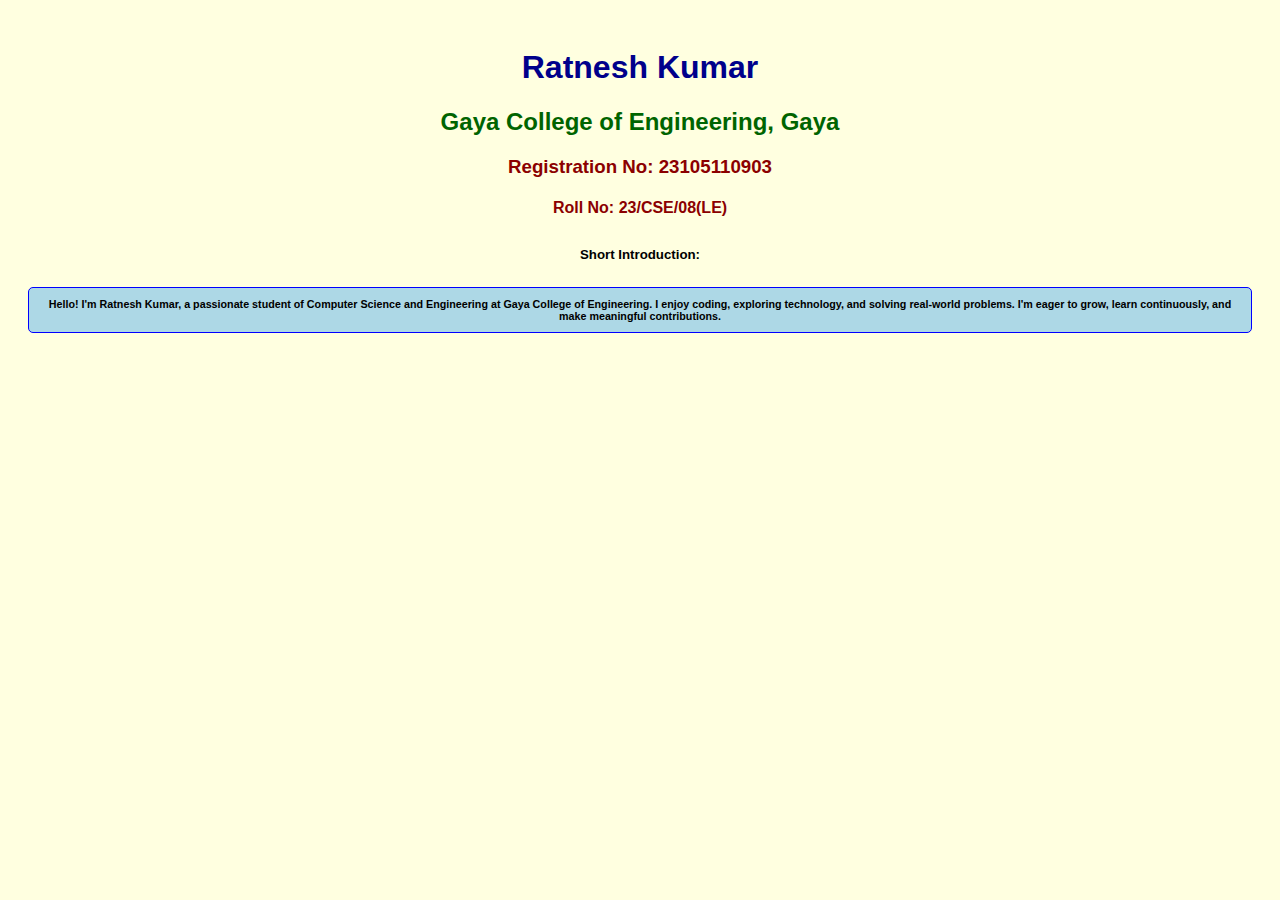
<file: index.html>
<!DOCTYPE html>
<html lang="en">
<head>
  <title>Ratnesh Kumar - Profile</title>
  <link rel="stylesheet" href="style.css" />
</head>
<body>
  <h1>Ratnesh Kumar</h1>
  <h2>Gaya College of Engineering, Gaya</h2>
  <h3>Registration No: 23105110903</h3>
  <h4>Roll No: 23/CSE/08(LE)</h4>

  
    <h5>Short Introduction:</h5>
    <h6>
      Hello! I'm Ratnesh Kumar, a passionate student of Computer Science and Engineering at Gaya College of Engineering. I enjoy coding, exploring technology, and solving real-world problems. I'm eager to grow, learn continuously, and make meaningful contributions.
    </h6>
  
</body>
</html>
</file>
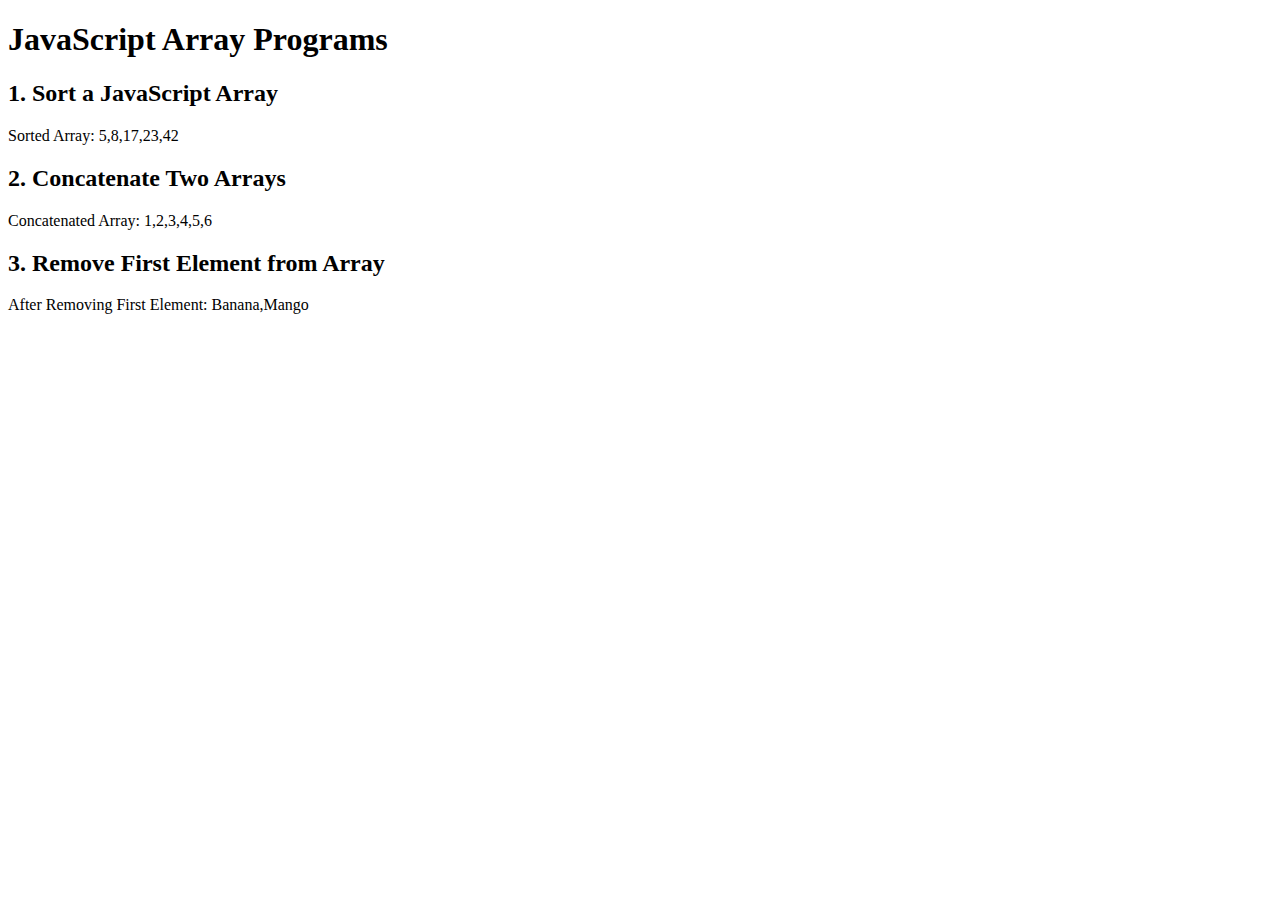
<file: array-programs.html>
<!DOCTYPE html>
<html>
<head>
  <title>JavaScript Array Operations</title>
</head>
<body>
  <h1>JavaScript Array Programs</h1>

  <h2>1. Sort a JavaScript Array</h2>
  <p id="sortedArray"></p>

  <h2>2. Concatenate Two Arrays</h2>
  <p id="concatenatedArray"></p>

  <h2>3. Remove First Element from Array</h2>
  <p id="removedFirstElementArray"></p>

  <script>
    // 1. Sort a JavaScript Array
    let numbers = [42, 5, 17, 23, 8];
    numbers.sort((a, b) => a - b); // ascending sort
    document.getElementById("sortedArray").innerText = "Sorted Array: " + numbers;

    // 2. Concatenate Two Arrays
    let array1 = [1, 2, 3];
    let array2 = [4, 5, 6];
    let combinedArray = array1.concat(array2);
    document.getElementById("concatenatedArray").innerText = "Concatenated Array: " + combinedArray;

    // 3. Remove First Element from Array
    let fruits = ["Apple", "Banana", "Mango"];
    fruits.shift(); // removes first element
    document.getElementById("removedFirstElementArray").innerText = "After Removing First Element: " + fruits;
  </script>
</body>
</html>
</file>
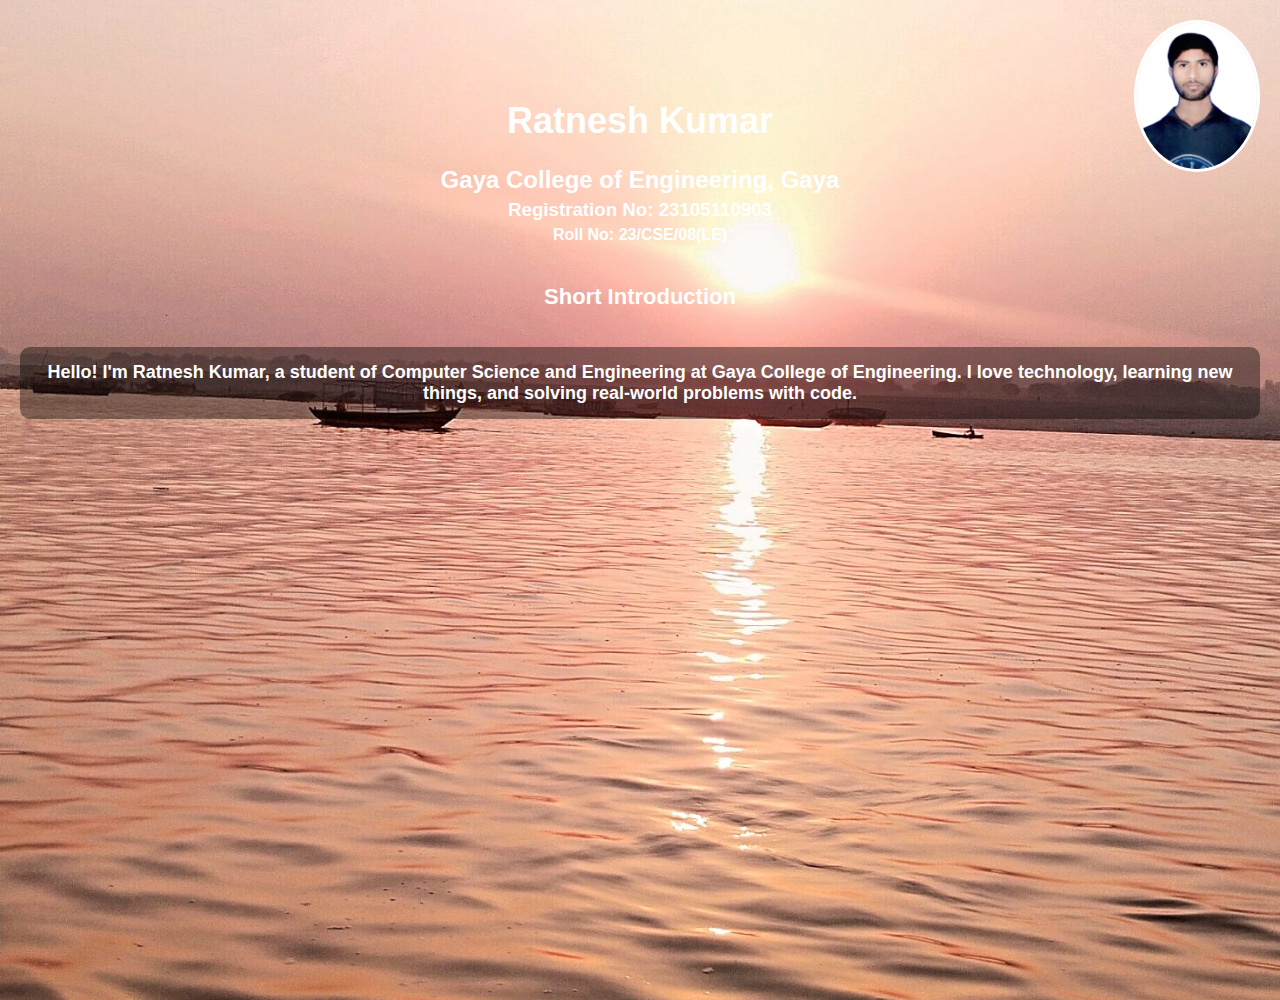
<file: Background.html>
<!DOCTYPE html>
<html>
<head>
  <title>Ratnesh Kumar - Introduction</title>
  <style>
    body {
      background-image: url('sunset.jpg');
      background-size: cover;
      background-repeat: no-repeat;
      background-position: center;
      height: 100vh;
      margin: 0;
      padding: 0;
      font-family: Arial, sans-serif;
      color: white;
    }

    img {
      position: absolute;
      top: 20px;
      right: 20px;
      width: 120px;
      height: auto;
      border-radius: 50%;
      border: 3px solid white;
    }

    h1 {
      text-align: center;
      margin-top: 100px;
      font-size: 36px;
    }

    h2, h3, h4 {
      text-align: center;
      margin: 5px;
    }

    h5 {
      text-align: center;
      margin-top: 40px;
      font-size: 22px;
    }

    h6 {
      text-align: center;
      font-size: 18px;
      margin: 20px;
      background-color: rgba(0, 0, 0, 0.4);
      padding: 15px;
      border-radius: 10px;
    }
  </style>
</head>
<body>

  <!-- Profile Image -->
  <img src="profile.png" alt="Ratnesh Kumar">

  <!-- Basic Info -->
  <h1>Ratnesh Kumar</h1>
  <h2>Gaya College of Engineering, Gaya</h2>
  <h3>Registration No: 23105110903</h3>
  <h4>Roll No: 23/CSE/08(LE)</h4>

  <!-- Introduction -->
  <h5>Short Introduction</h5>
  <h6>
    Hello! I'm Ratnesh Kumar, a student of Computer Science and Engineering at Gaya College of Engineering. I love technology, learning new things, and solving real-world problems with code.
  </h6>

</body>
</html>
</file>
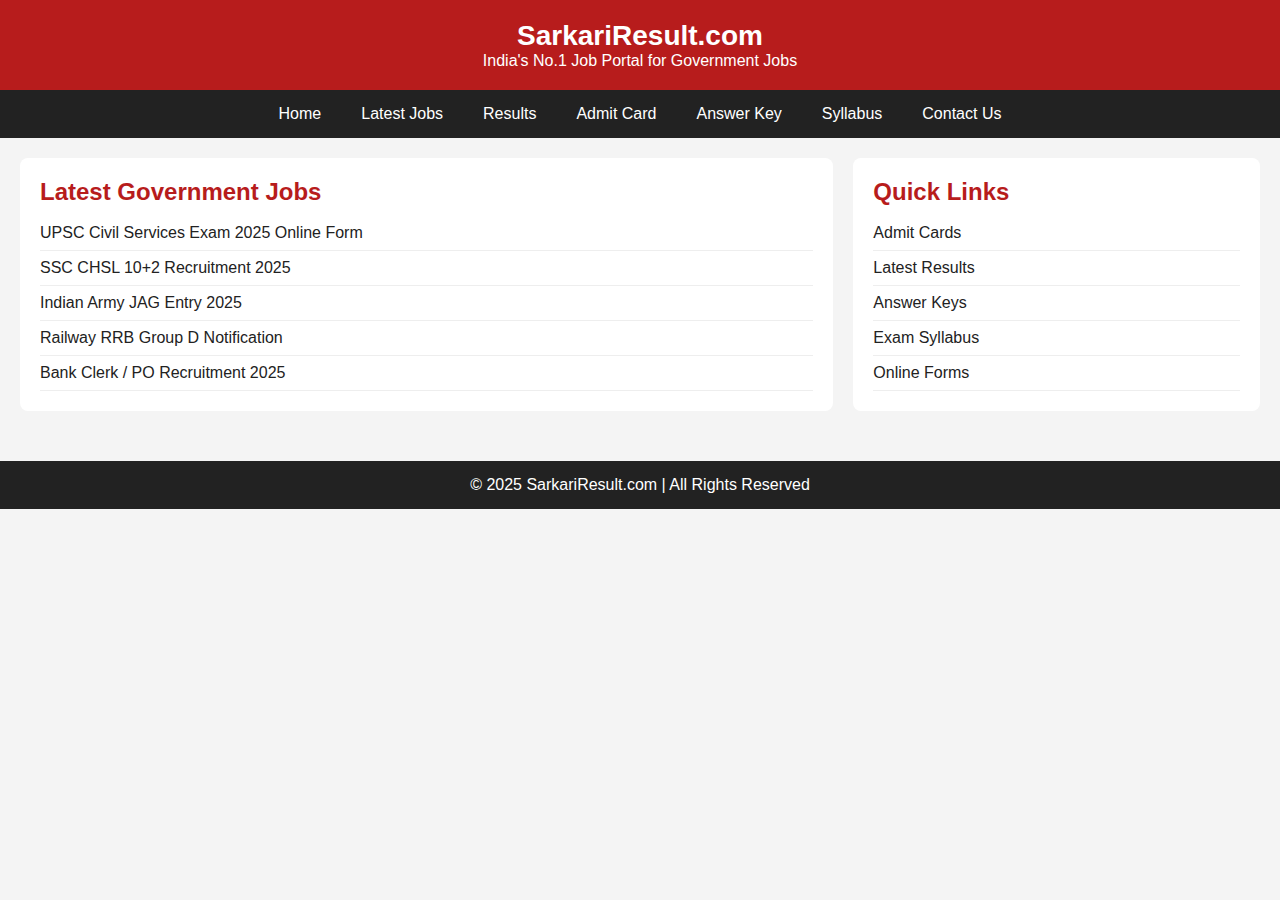
<file: Clone.html>
<!DOCTYPE html>
<html lang="en">
<head>
  <meta charset="UTF-8">
  <meta name="viewport" content="width=device-width, initial-scale=1.0">
  <title>Sarkari Result - Clone</title>
  <link rel="stylesheet" href="styleing.css">
</head>
<body>
  <header>
    <h1>SarkariResult.com</h1>
    <p>India's No.1 Job Portal for Government Jobs</p>
  </header>

  <nav>
    <a href="#">Home</a>
    <a href="#">Latest Jobs</a>
    <a href="#">Results</a>
    <a href="#">Admit Card</a>
    <a href="#">Answer Key</a>
    <a href="#">Syllabus</a>
    <a href="#">Contact Us</a>
  </nav>

  <section class="container">
    <section class="main-content">
      <h2>Latest Government Jobs</h2>
      <ul>
        <li><a href="#">UPSC Civil Services Exam 2025 Online Form</a></li>
        <li><a href="#">SSC CHSL 10+2 Recruitment 2025</a></li>
        <li><a href="#">Indian Army JAG Entry 2025</a></li>
        <li><a href="#">Railway RRB Group D Notification</a></li>
        <li><a href="#">Bank Clerk / PO Recruitment 2025</a></li>
      </ul>
    </section>

    <aside class="sidebar">
      <h2>Quick Links</h2>
      <ul>
        <li><a href="#">Admit Cards</a></li>
        <li><a href="#">Latest Results</a></li>
        <li><a href="#">Answer Keys</a></li>
        <li><a href="#">Exam Syllabus</a></li>
        <li><a href="#">Online Forms</a></li>
      </ul>
    </aside>
  </section>

  <footer>
    &copy; 2025 SarkariResult.com | All Rights Reserved
  </footer>
</body>
</html>
</file>
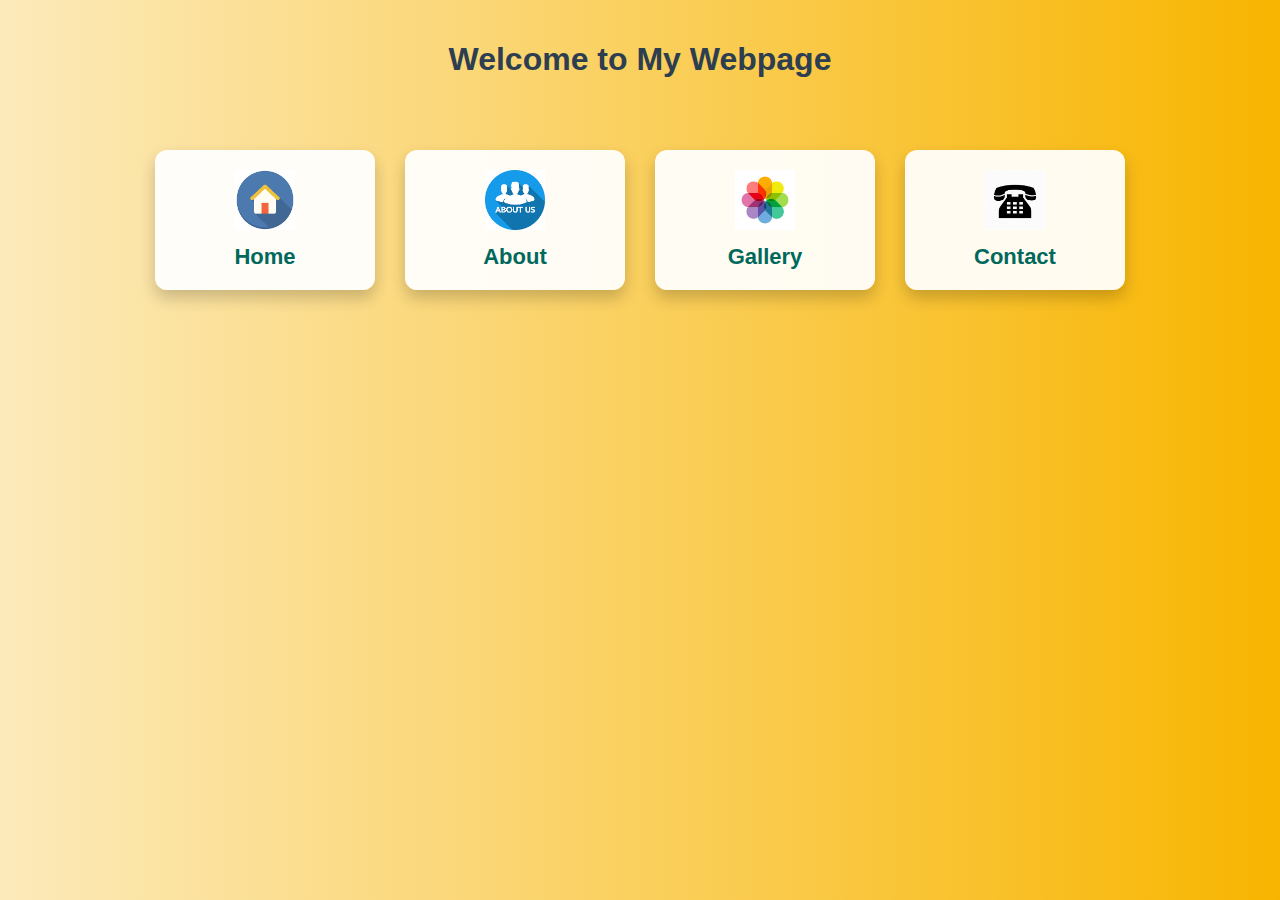
<file: Div.html>
<!DOCTYPE html>
<html lang="en">
<head>
  <meta charset="UTF-8">
  <title>Navigation Page</title>
  <style>
    body {
      margin: 0;
      padding: 0;
      font-family: 'Segoe UI', Tahoma, Geneva, Verdana, sans-serif;
      background: linear-gradient(to right, #fceabb, #f8b500);
      color: #333;
    }

    h1 {
      text-align: center;
      padding: 20px;
      color: #2c3e50;
    }

    .nav-container {
      display: flex;
      justify-content: center;
      align-items: flex-start;
      gap: 30px;
      padding: 30px;
      flex-wrap: wrap;
    }

    .nav-section {
      background: #ffffffee;
      border-radius: 12px;
      width: 180px;
      padding: 20px;
      box-shadow: 0 8px 16px rgba(0,0,0,0.2);
      text-align: center;
      transition: transform 0.3s ease, box-shadow 0.3s ease;
    }

    .nav-section:hover {
      transform: translateY(-5px);
      box-shadow: 0 12px 20px rgba(0,0,0,0.3);
    }

    .nav-section img {
      width: 60px;
      height: 60px;
      margin-bottom: 10px;
    }

    .nav-section h2 {
      margin: 0;
      font-size: 22px;
      color: #00695c;
    }

    @media (max-width: 768px) {
      .nav-container {
        flex-direction: column;
        align-items: center;
      }
    }
  </style>
</head>
<body>

  <h1>Welcome to My Webpage</h1>

  <section class="nav-container">
    <section class="nav-section">
      <img src="home.png" alt="Home Icon">
      <h2>Home</h2>
    </section>
    <section class="nav-section">
      <img src="about.png" alt="About Icon">
      <h2>About</h2>
    </section>
    <section class="nav-section">
      <img src="gallery.jpeg" alt="Gallery Icon">
      <h2>Gallery</h2>
    </section>
    <section class="nav-section">
      <img src="contact.jpeg" alt="Contact Icon">
      <h2>Contact</h2>
    </section>
  </section>

</body>
</html>
</file>
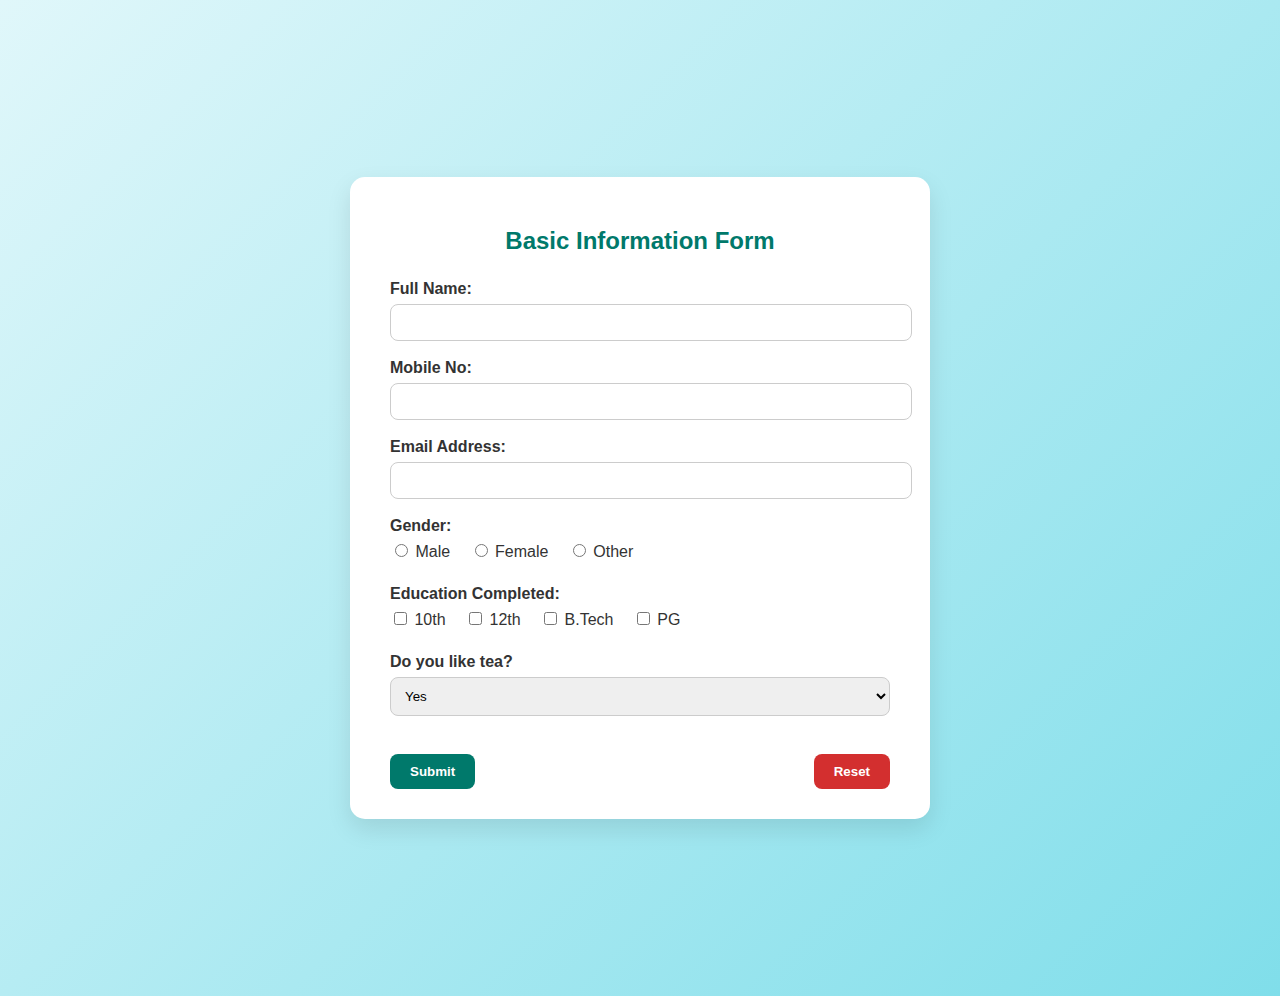
<file: Form.html>
<!DOCTYPE html>
<html lang="en">
<head>
  <meta charset="UTF-8">
  <meta name="viewport" content="width=device-width, initial-scale=1">
  <title>Basic Info Form</title>
  <style>
    body {
      font-family: 'Segoe UI', sans-serif;
      background: linear-gradient(135deg, #e0f7fa, #80deea);
      min-height: 100vh;
      display: flex;
      align-items: center;
      justify-content: center;
      padding: 40px;
    }

    .form-container {
      background: #ffffff;
      padding: 30px 40px;
      border-radius: 15px;
      box-shadow: 0 10px 25px rgba(0, 0, 0, 0.1);
      width: 100%;
      max-width: 500px;
    }

    .form-container h2 {
      text-align: center;
      margin-bottom: 25px;
      color: #00796b;
    }

    label {
      font-weight: bold;
      display: block;
      margin-bottom: 6px;
      color: #333;
    }

    input[type="text"],
    input[type="email"],
    input[type="tel"],
    select {
      width: 100%;
      padding: 10px;
      margin-bottom: 18px;
      border: 1px solid #ccc;
      border-radius: 8px;
      transition: all 0.3s ease-in-out;
    }

    input[type="text"]:focus,
    input[type="email"]:focus,
    input[type="tel"]:focus,
    select:focus {
      border-color: #26a69a;
      box-shadow: 0 0 5px rgba(38, 166, 154, 0.3);
      outline: none;
    }

    .radio-group,
    .checkbox-group {
      margin-bottom: 18px;
    }

    .radio-group label,
    .checkbox-group label {
      display: inline-block;
      margin-right: 15px;
      font-weight: normal;
    }

    .buttons {
      display: flex;
      justify-content: space-between;
      margin-top: 20px;
    }

    input[type="submit"],
    input[type="reset"] {
      padding: 10px 20px;
      border: none;
      border-radius: 8px;
      cursor: pointer;
      font-weight: bold;
      color: white;
      background: #00796b;
      transition: background 0.3s ease;
    }

    input[type="reset"] {
      background: #d32f2f;
    }

    input[type="submit"]:hover {
      background: #004d40;
    }

    input[type="reset"]:hover {
      background: #b71c1c;
    }
  </style>
</head>
<body>

  <form class="form-container">
    <h2>Basic Information Form</h2>

    <label for="name">Full Name:</label>
    <input type="text" id="name" name="name" required>

    <label for="mobile">Mobile No:</label>
    <input type="tel" id="mobile" name="mobile" required>

    <label for="email">Email Address:</label>
    <input type="email" id="email" name="email" required>

    <label>Gender:</label>
    <div class="radio-group">
      <label><input type="radio" name="gender" value="male" required> Male</label>
      <label><input type="radio" name="gender" value="female"> Female</label>
      <label><input type="radio" name="gender" value="other"> Other</label>
    </div>

    <label>Education Completed:</label>
    <div class="checkbox-group">
      <label><input type="checkbox" name="education" value="10th"> 10th</label>
      <label><input type="checkbox" name="education" value="12th"> 12th</label>
      <label><input type="checkbox" name="education" value="btech"> B.Tech</label>
      <label><input type="checkbox" name="education" value="pg"> PG</label>
    </div>

    <label for="tea">Do you like tea?</label>
    <select id="tea" name="tea">
      <option value="yes">Yes</option>
      <option value="no">No</option>
      <option value="sometimes">Sometimes</option>
    </select>

    <div class="buttons">
      <input type="submit" value="Submit">
      <input type="reset" value="Reset">
    </div>
  </form>

</body>
</html>
</file>
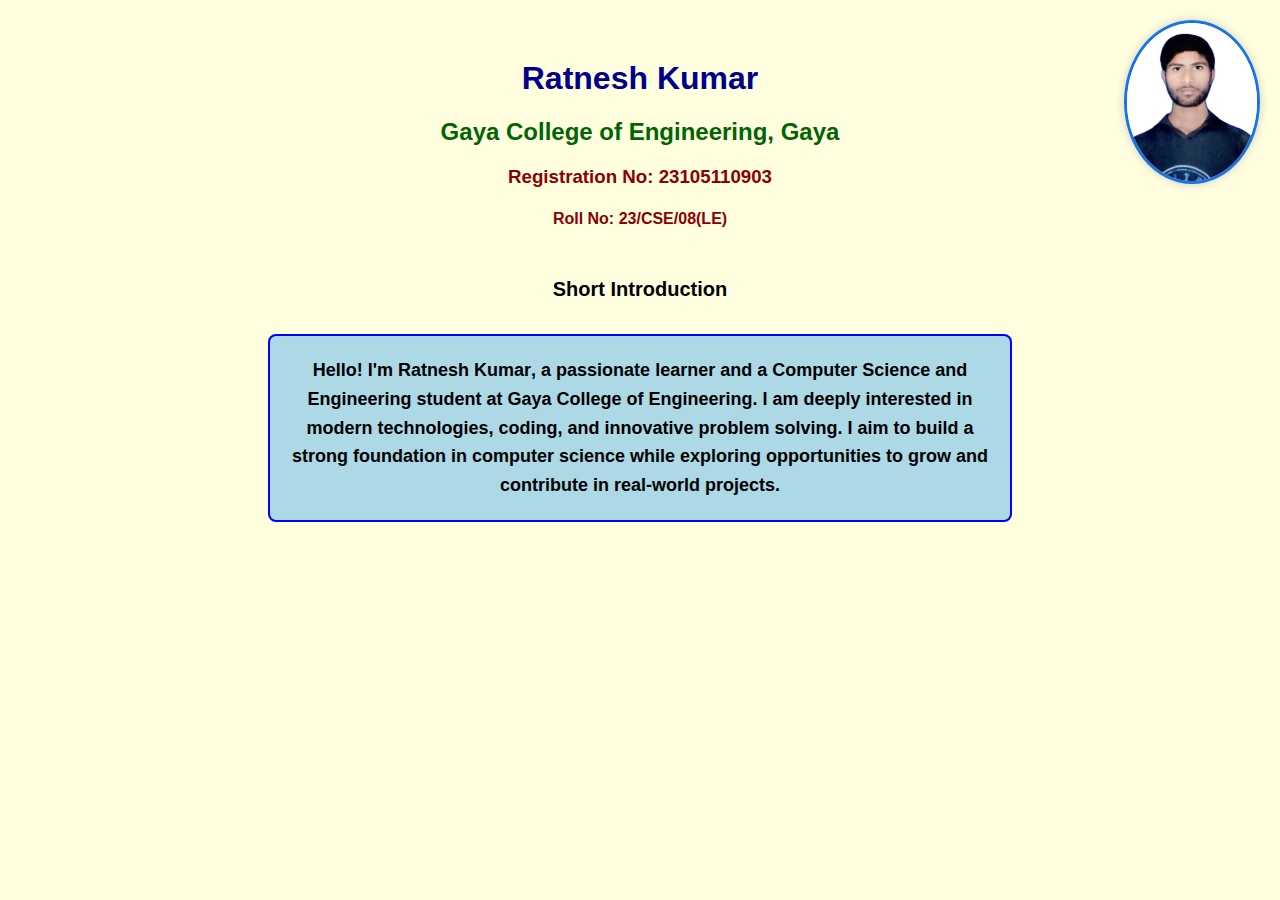
<file: Image.html>
<!DOCTYPE html>
<html lang="en">
<head>

  <title>Ratnesh Kumar - Introduction</title>

  <style>
    body {
      background-color: lightyellow;
      font-family: Arial, sans-serif;
      margin: 0;
      padding: 20px;
      position: relative;
    }

    /* Profile image in top-right corner with proper margin */
    .corner-img {
      position: absolute;
      top: 20px;
      right: 20px;
      width: 130px;
      height: auto;
      border-radius: 50%;
      border: 3px solid #1a73e8;
      box-shadow: 0 0 10px rgba(0, 0, 0, 0.2);
    }

    h1 {
      color: darkblue;
      text-align: center;
      margin-top: 40px;
    }

    h2 {
      color: darkgreen;
      text-align: center;
    }

    h3, h4 {
      color: darkred;
      text-align: center;
    }

    h5 {
      margin-top: 50px;
      color: black;
      text-align: center;
      font-size: 20px;
    }

    h6 {
      background-color: lightblue;
      padding: 20px;
      border: 2px solid blue;
      border-radius: 8px;
      margin: 20px auto;
      text-align: center;
      max-width: 700px;
      font-size: 18px;
      line-height: 1.6;
    }
  </style>
</head>
<body>

  <!-- Profile Image in the Top Right -->
  <img src="profile.png" alt="Profile Picture of Ratnesh Kumar" class="corner-img">

  <h1>Ratnesh Kumar</h1>
  <h2>Gaya College of Engineering, Gaya</h2>
  <h3>Registration No: 23105110903</h3>
  <h4>Roll No: 23/CSE/08(LE)</h4>

  <h5>Short Introduction</h5>
  <h6>
    Hello! I'm <strong>Ratnesh Kumar</strong>, a passionate learner and a Computer Science and Engineering student 
    at <strong>Gaya College of Engineering</strong>. I am deeply interested in modern technologies, coding, and innovative 
    problem solving. I aim to build a strong foundation in computer science while exploring opportunities to grow 
    and contribute in real-world projects.
  </h6>

</body>
</html>
</file>
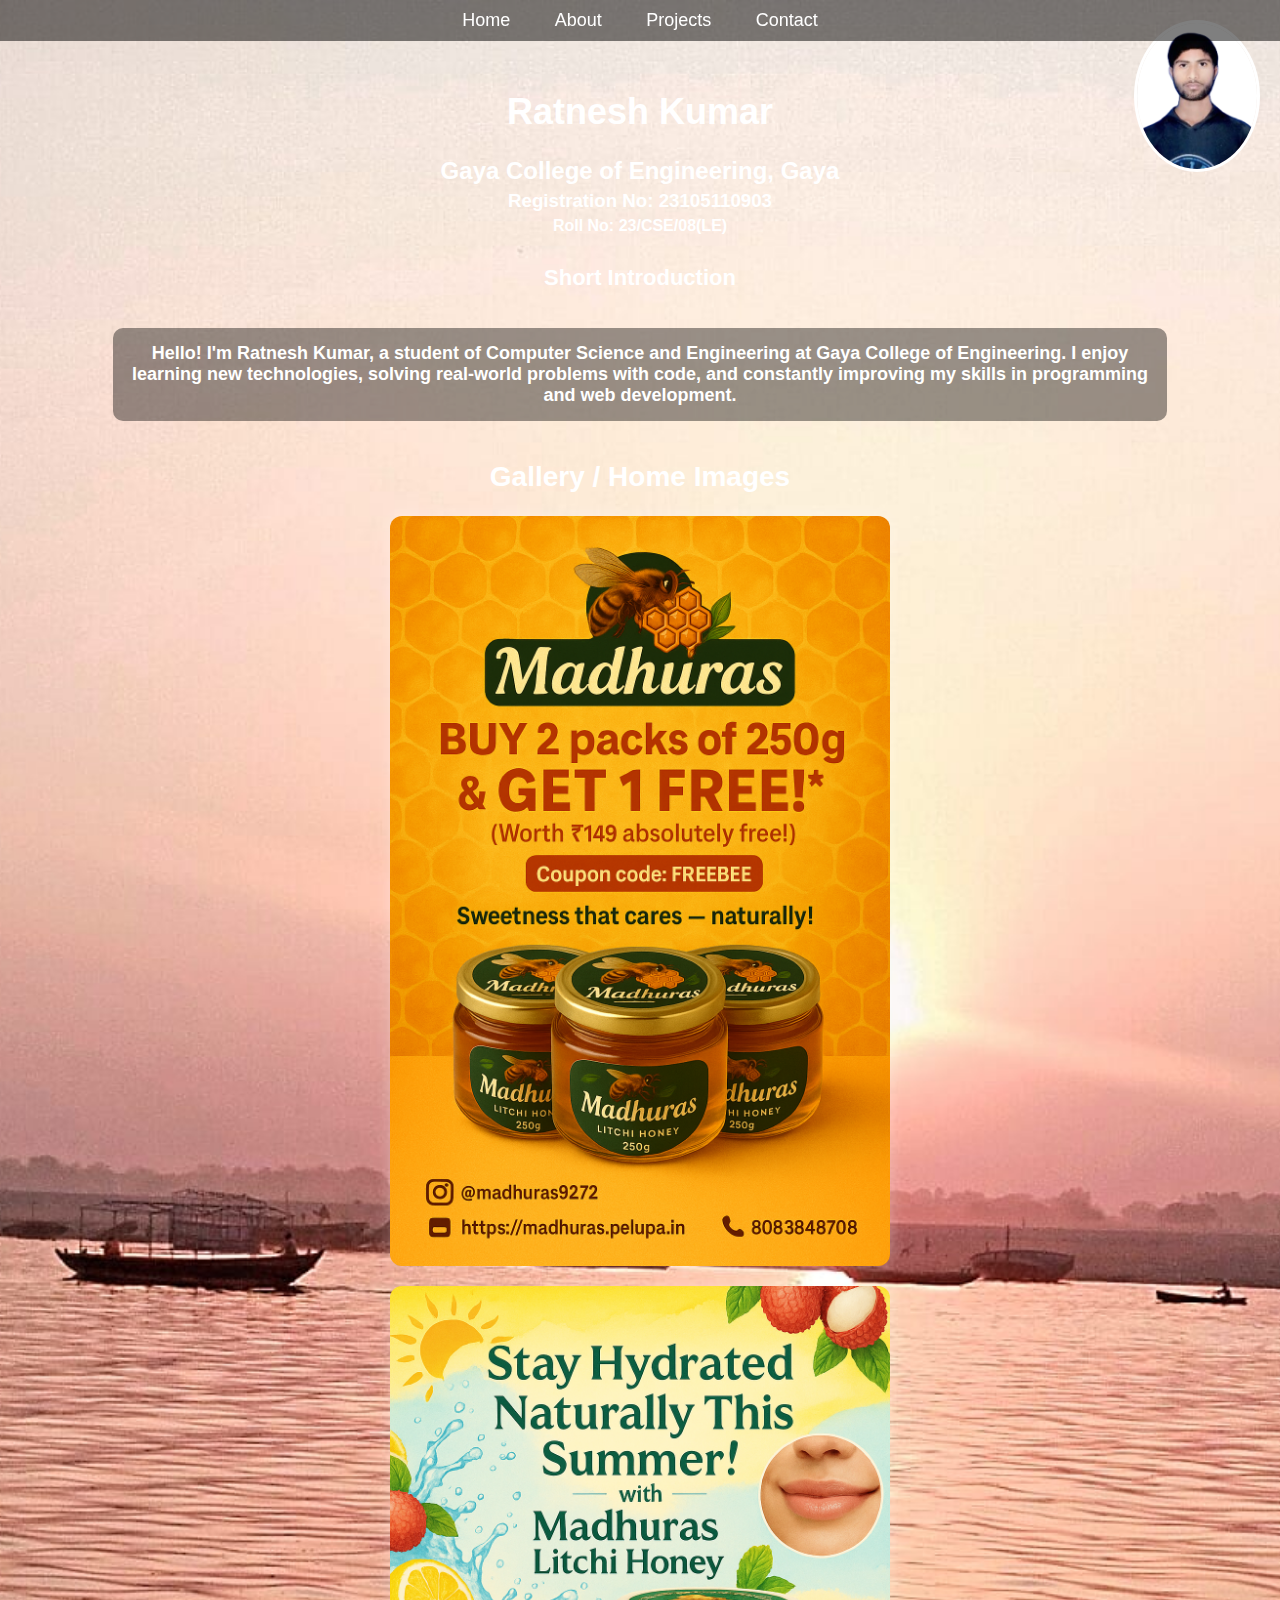
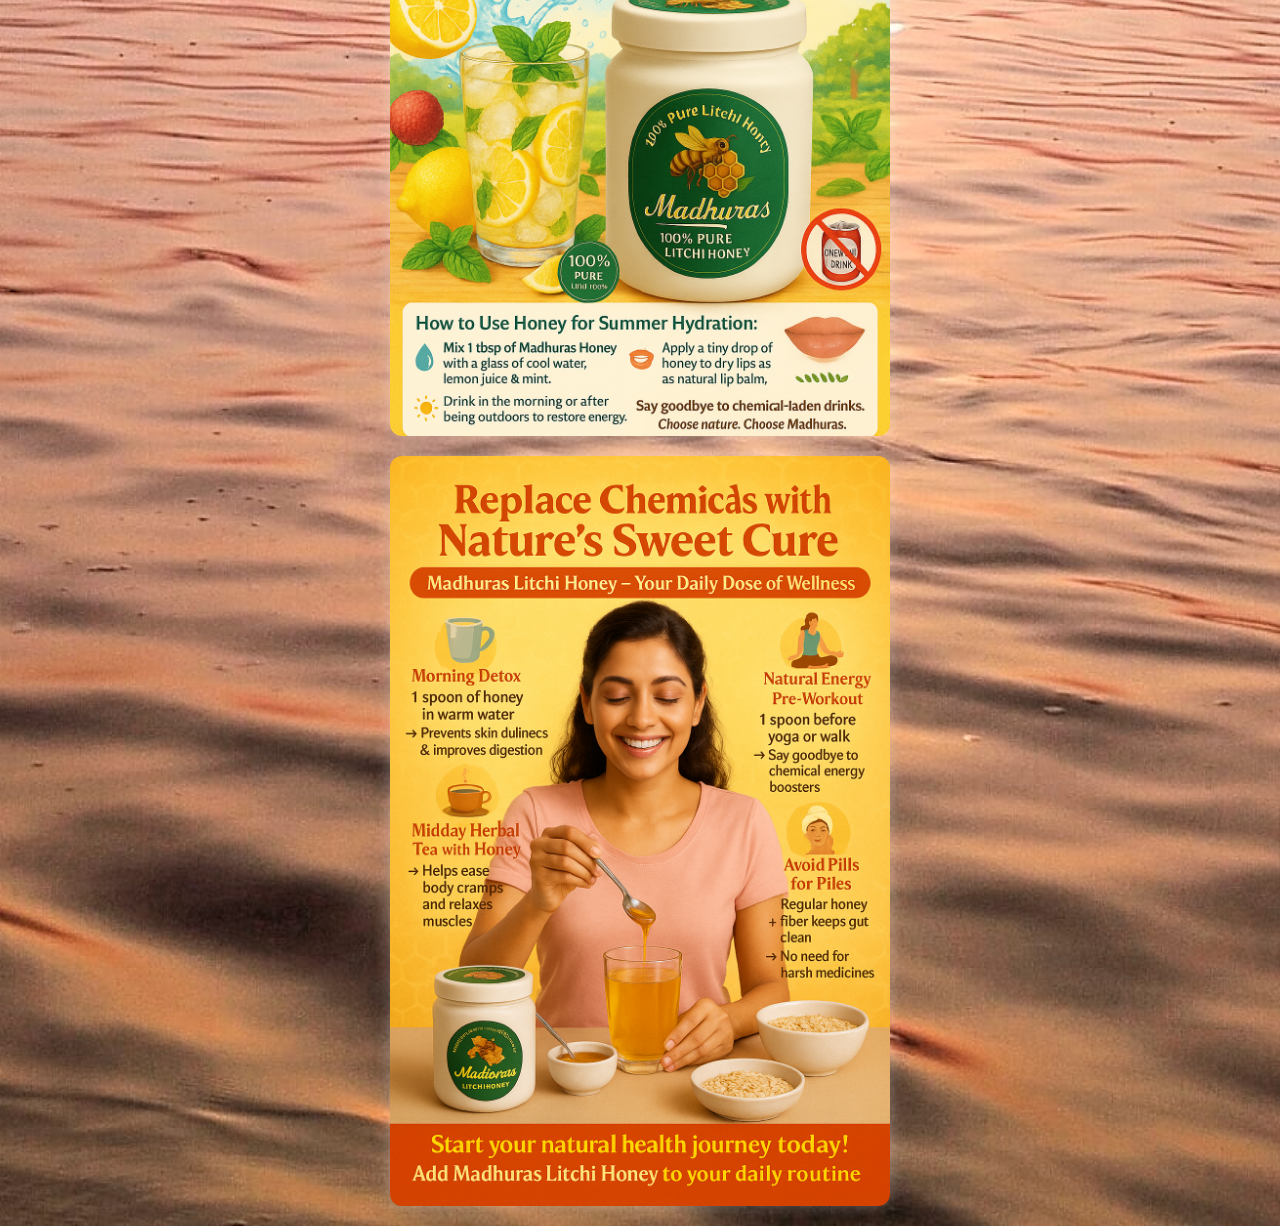
<file: Minor.html>
<!DOCTYPE html>
<html>
<head>
  <title>Ratnesh Kumar - Introduction</title>
  <style>
    body {
      background-image: url('sunset.jpg');
      background-size: cover;
      background-repeat: no-repeat;
      background-position: center;
      height: 100%;
      margin: 0;
      padding: 0;
      font-family: Arial, sans-serif;
      color: white;
    }

    #profile-photo {
      position: absolute;
      top: 20px;
      right: 20px;
      width: 120px;
      height: auto;
      border-radius: 50%;
      border: 3px solid white;
    }

    #navbar {
      text-align: center;
      background-color: rgba(0, 0, 0, 0.5);
      padding: 10px;
      position: sticky;
      top: 0;
    }

    .nav-link {
      color: white;
      text-decoration: none;
      margin: 0 20px;
      font-size: 18px;
    }

    .nav-link:hover {
      text-decoration: underline;
      color: lightblue;
    }

    #main-heading {
      text-align: center;
      margin-top: 50px;
      font-size: 36px;
    }

    .info {
      text-align: center;
      margin: 5px;
    }

    #intro-title {
      text-align: center;
      margin-top: 30px;
      font-size: 22px;
    }

    #intro-text {
      text-align: center;
      font-size: 18px;
      margin: 20px;
      background-color: rgba(0, 0, 0, 0.4);
      padding: 15px;
      border-radius: 10px;
      width: 80%;
      margin-left: auto;
      margin-right: auto;
    }

    .home-image {
      display: block;
      margin: 20px auto;
      width: 80%;
      max-width: 500px;
      border-radius: 12px;
      box-shadow: 0 0 15px rgba(255, 255, 255, 0.3);
    }

    #home-title {
      text-align: center;
      font-size: 28px;
      margin-top: 40px;
    }
  </style>
</head>
<body>

  <!-- Profile Image -->
  <img src="profile.png" alt="Ratnesh Kumar" id="profile-photo">

  <!-- Navigation Menu -->
  <nav id="navbar">
    <a href="#" class="nav-link">Home</a>
    <a href="https://madhuras.pelupa.in" class="nav-link" target="_blank">About</a>
    <a href="#" class="nav-link">Projects</a>
    <a href="https://www.instagram.com/madhuras9272?igsh=bTF6czNzOXU3aXE3" class="nav-link" target="_blank">Contact</a>
  </nav>

  <!-- Main Info -->
  <h1 id="main-heading">Ratnesh Kumar</h1>
  <h2 class="info">Gaya College of Engineering, Gaya</h2>
  <h3 class="info">Registration No: 23105110903</h3>
  <h4 class="info">Roll No: 23/CSE/08(LE)</h4>

  <!-- Introduction -->
  <h5 id="intro-title">Short Introduction</h5>
  <h6 id="intro-text">
    Hello! I'm Ratnesh Kumar, a student of Computer Science and Engineering at Gaya College of Engineering. I enjoy learning new technologies, solving real-world problems with code, and constantly improving my skills in programming and web development.
  </h6>

  <!-- Home Page Images -->
  <h2 id="home-title">Gallery / Home Images</h2>
  <img src="image1.png" class="home-image" alt="Image 1">
  <img src="image2.png" class="home-image" alt="Image 2">
  <img src="image3.png" class="home-image" alt="Image 3">

</body>
</html>
</file>
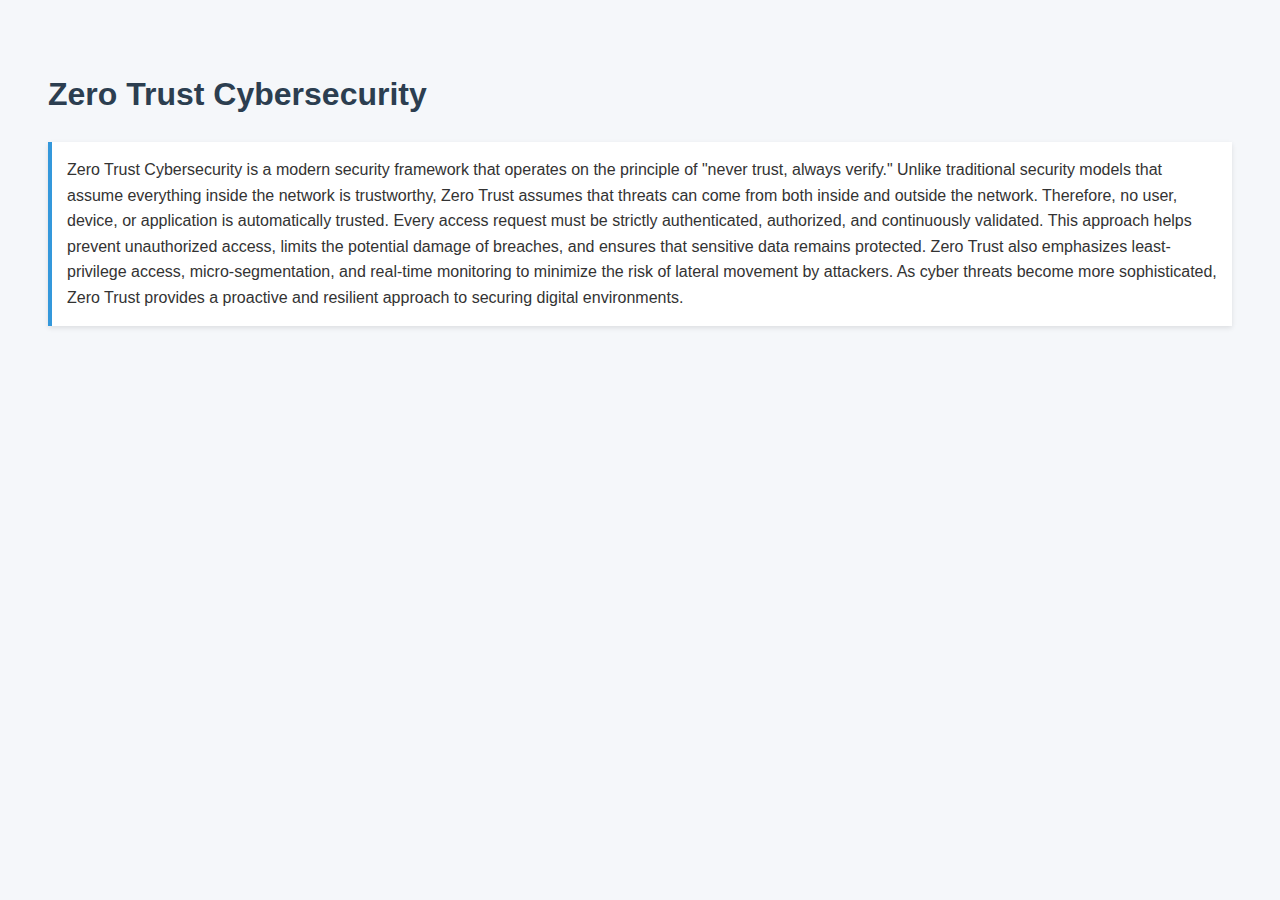
<file: Paragraph.html>
<!DOCTYPE html>
<html lang="en">
<head>
    <meta charset="UTF-8">
    <title>Zero Trust Cybersecurity</title>
    <style>
        body {
            font-family: Arial, sans-serif;
            background-color: #f5f7fa;
            color: #333;
            padding: 40px;
            line-height: 1.6;
        }
        h1 {
            color: #2c3e50;
        }
        p {
            background-color: #ffffff;
            border-left: 4px solid #3498db;
            padding: 15px;
            box-shadow: 0 2px 5px rgba(0, 0, 0, 0.1);
        }
    </style>
</head>
<body>
    <h1>Zero Trust Cybersecurity</h1>
    <p>
        Zero Trust Cybersecurity is a modern security framework that operates on the principle of "never trust, always verify."
        Unlike traditional security models that assume everything inside the network is trustworthy, Zero Trust assumes that
        threats can come from both inside and outside the network. Therefore, no user, device, or application is automatically
        trusted. Every access request must be strictly authenticated, authorized, and continuously validated. This approach 
        helps prevent unauthorized access, limits the potential damage of breaches, and ensures that sensitive data remains
        protected. Zero Trust also emphasizes least-privilege access, micro-segmentation, and real-time monitoring to minimize
        the risk of lateral movement by attackers. As cyber threats become more sophisticated, Zero Trust provides a proactive 
        and resilient approach to securing digital environments.
    </p>
</body>
</html>
</file>
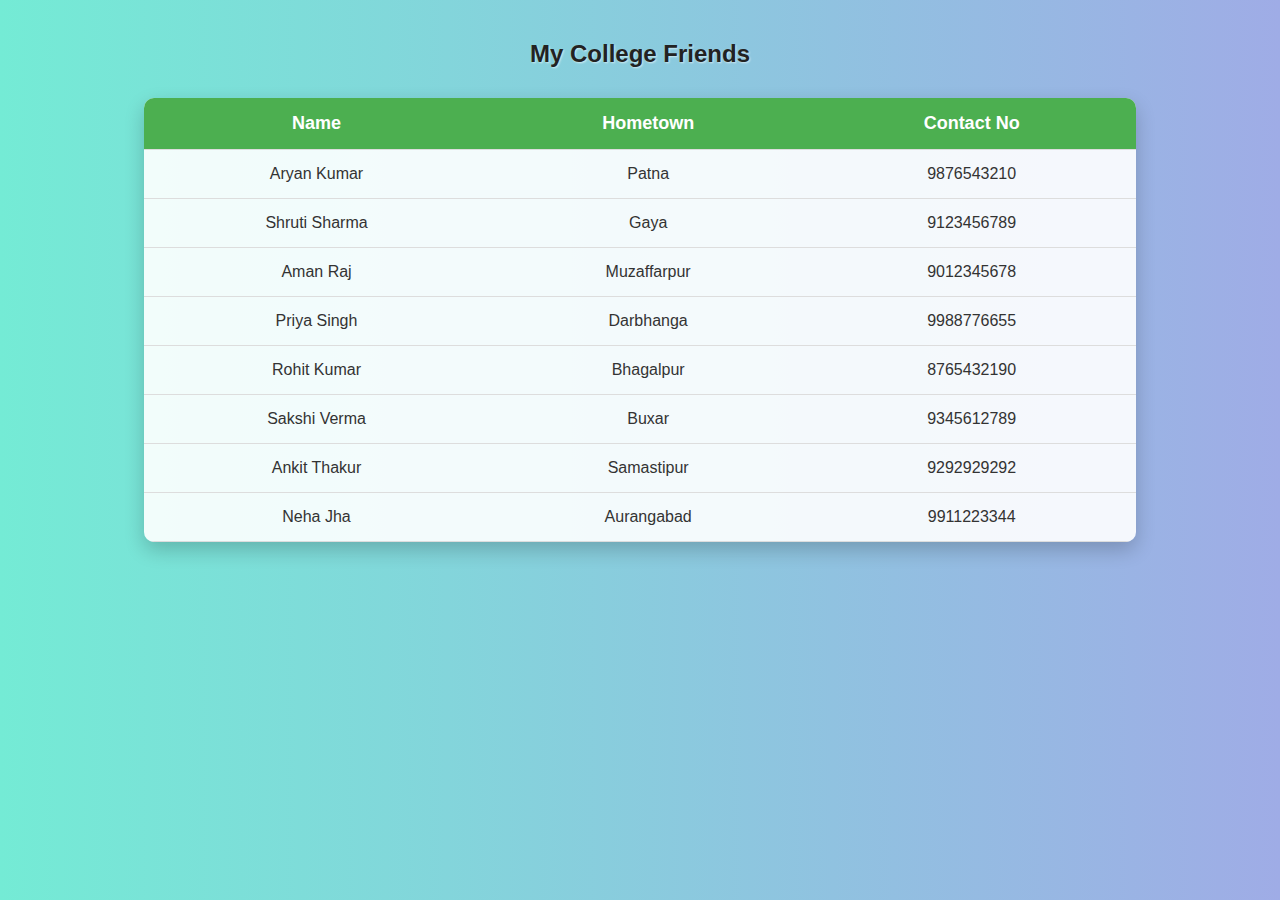
<file: Table.html>
<!DOCTYPE html>
<html>
<head>
  <title>My College Friends</title>
  <style>
    body {
      margin: 0;
      padding: 20px;
      font-family: Arial, sans-serif;
      background: linear-gradient(to right, #74ebd5, #9face6);
      background-attachment: fixed;
    }

    h2 {
      text-align: center;
      color: #222;
      text-shadow: 1px 1px 2px rgba(255, 255, 255, 0.6);
    }

    table {
      width: 80%;
      margin: 30px auto;
      border-collapse: collapse;
      background: rgba(255, 255, 255, 0.9); /* More opaque for better readability */
      box-shadow: 0 8px 20px rgba(0, 0, 0, 0.2);
      border-radius: 10px;
      overflow: hidden;
      color: #333;
    }

    th, td {
      padding: 15px;
      text-align: center;
      border-bottom: 1px solid #ddd;
    }

    th {
      background-color: #4CAF50;
      color: white;
      font-size: 18px;
    }

    tr:hover {
      background-color: #f5f5f5;
      transition: 0.3s;
    }

    td {
      font-size: 16px;
    }
  </style>
</head>
<body>

  <h2>My College Friends</h2>

  <table>
    <tr>
      <th>Name</th>
      <th>Hometown</th>
      <th>Contact No</th>
    </tr>
    <tr>
      <td>Aryan Kumar</td>
      <td>Patna</td>
      <td>9876543210</td>
    </tr>
    <tr>
      <td>Shruti Sharma</td>
      <td>Gaya</td>
      <td>9123456789</td>
    </tr>
    <tr>
      <td>Aman Raj</td>
      <td>Muzaffarpur</td>
      <td>9012345678</td>
    </tr>
    <tr>
      <td>Priya Singh</td>
      <td>Darbhanga</td>
      <td>9988776655</td>
    </tr>
    <tr>
      <td>Rohit Kumar</td>
      <td>Bhagalpur</td>
      <td>8765432190</td>
    </tr>
    <tr>
      <td>Sakshi Verma</td>
      <td>Buxar</td>
      <td>9345612789</td>
    </tr>
    <tr>
      <td>Ankit Thakur</td>
      <td>Samastipur</td>
      <td>9292929292</td>
    </tr>
    <tr>
      <td>Neha Jha</td>
      <td>Aurangabad</td>
      <td>9911223344</td>
    </tr>
  </table>

</body>
</html>
</file>
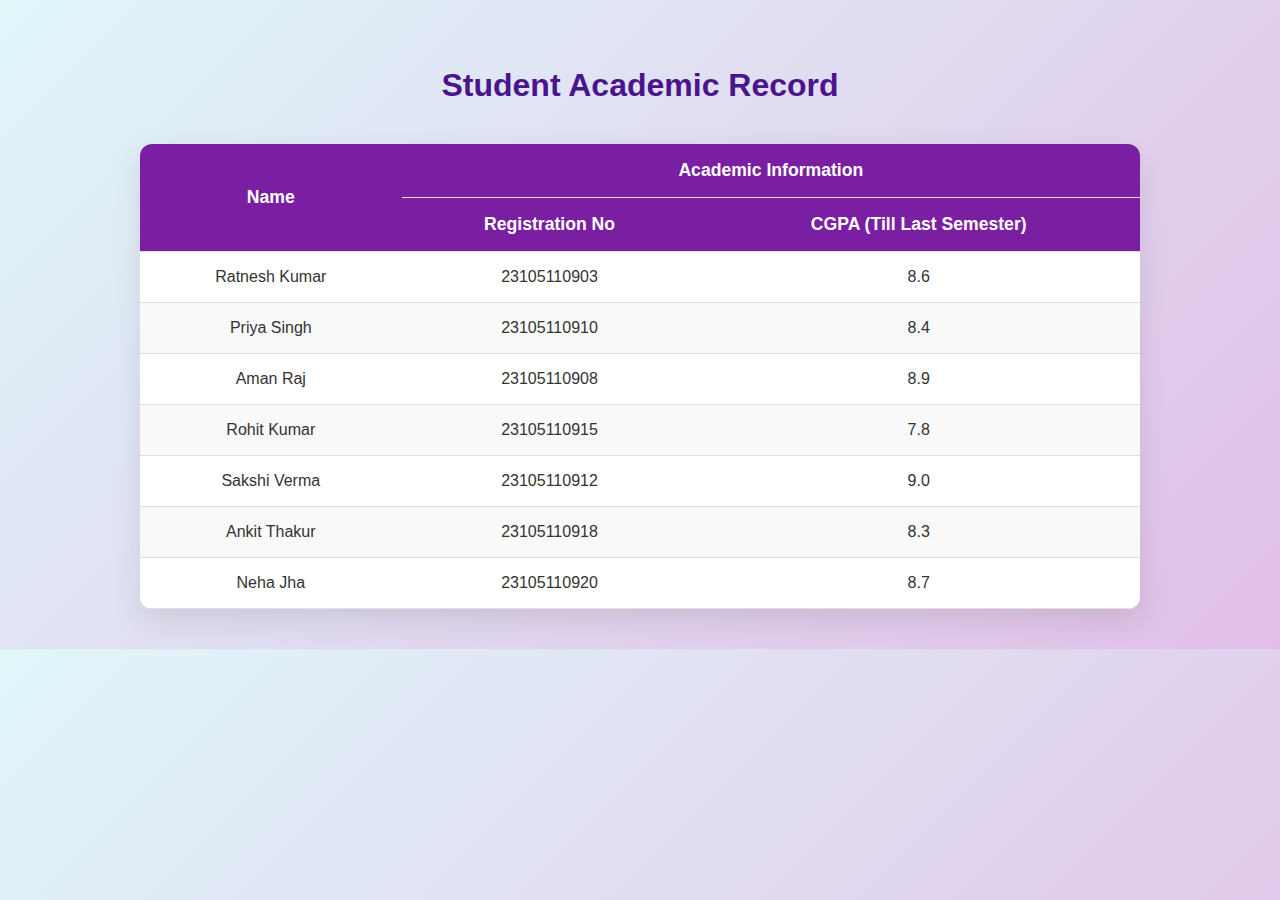
<file: Table2.html>
<!DOCTYPE html>
<html lang="en">
<head>
  <meta charset="UTF-8">
  <title>Academic Record - Students</title>
  <style>
    body {
      margin: 0;
      padding: 40px 20px;
      font-family: 'Segoe UI', Tahoma, Geneva, Verdana, sans-serif;
      background: linear-gradient(135deg, #e0f7fa, #e1bee7);
    }

    h2 {
      text-align: center;
      font-size: 2rem;
      color: #4a148c;
      margin-bottom: 40px;
    }

    table {
      width: 90%;
      max-width: 1000px;
      margin: 0 auto;
      border-collapse: collapse;
      background-color: #fff;
      box-shadow: 0 10px 30px rgba(0, 0, 0, 0.1);
      border-radius: 12px;
      overflow: hidden;
    }

    th, td {
      padding: 16px 20px;
      text-align: center;
      border-bottom: 1px solid #e0e0e0;
    }

    th {
      background-color: #7b1fa2;
      color: white;
      font-size: 1.1rem;
    }

    tr:nth-child(even) {
      background-color: #f9f9f9;
    }

    tr:hover {
      background-color: #ede7f6;
      transition: 0.3s ease;
    }

    td {
      color: #333;
      font-size: 1rem;
    }

    @media (max-width: 768px) {
      table {
        font-size: 0.9rem;
      }

      th, td {
        padding: 12px;
      }
    }

    @media (max-width: 480px) {
      table, th, td {
        font-size: 0.8rem;
        padding: 10px;
      }
    }
  </style>
</head>
<body>

  <h2>Student Academic Record</h2>

  <table>
    <tr>
      <th rowspan="2">Name</th>
      <th colspan="2">Academic Information</th>
    </tr>
    <tr>
      <th>Registration No</th>
      <th>CGPA (Till Last Semester)</th>
    </tr>
    <tr>
      <td>Ratnesh Kumar</td>
      <td>23105110903</td>
      <td>8.6</td>
    </tr>
    <tr>
      <td>Priya Singh</td>
      <td>23105110910</td>
      <td>8.4</td>
    </tr>
    <tr>
      <td>Aman Raj</td>
      <td>23105110908</td>
      <td>8.9</td>
    </tr>
    <tr>
      <td>Rohit Kumar</td>
      <td>23105110915</td>
      <td>7.8</td>
    </tr>
    <tr>
      <td>Sakshi Verma</td>
      <td>23105110912</td>
      <td>9.0</td>
    </tr>
    <tr>
      <td>Ankit Thakur</td>
      <td>23105110918</td>
      <td>8.3</td>
    </tr>
    <tr>
      <td>Neha Jha</td>
      <td>23105110920</td>
      <td>8.7</td>
    </tr>
  </table>

</body>
</html>
</file>
<file: style.css>
body {
  background-color: lightyellow;
  font-family: Arial, sans-serif;
  padding: 20px;
  text-align: center;
}

h1 {
  color: darkblue;
}

h2 {
  color: darkgreen;
}

h3, h4 {
  color: darkred;
}

h5 {
  margin-top: 30px;
  color: black;
}

h6 {
  background-color: lightblue;
  padding: 10px;
  border: 1px solid blue;
  border-radius: 5px;
}
</file>
<file: styleing.css>
* {
  margin: 0;
  padding: 0;
  box-sizing: border-box;
}

body {
  font-family: Arial, sans-serif;
  background-color: #f4f4f4;
  color: #222;
}

header {
  background-color: #b71c1c;
  color: white;
  padding: 20px;
  text-align: center;
}

header h1 {
  font-size: 28px;
}

nav {
  background-color: #222;
  display: flex;
  justify-content: center;
  flex-wrap: wrap;
}

nav a {
  color: white;
  text-decoration: none;
  padding: 15px 20px;
  display: block;
  transition: background 0.3s;
}

nav a:hover {
  background-color: #b71c1c;
}

.container {
  padding: 20px;
  display: grid;
  grid-template-columns: 2fr 1fr;
  gap: 20px;
}

.main-content,
.sidebar {
  background-color: white;
  padding: 20px;
  border-radius: 8px;
}

h2 {
  color: #b71c1c;
  margin-bottom: 10px;
}

ul {
  list-style-type: none;
}

ul li {
  padding: 8px 0;
  border-bottom: 1px solid #eee;
}

ul li a {
  text-decoration: none;
  color: #222;
  transition: color 0.3s;
}

ul li a:hover {
  color: #b71c1c;
}

footer {
  background-color: #222;
  color: white;
  text-align: center;
  padding: 15px;
  margin-top: 30px;
}

@media (max-width: 768px) {
  .container {
    grid-template-columns: 1fr;
  }

  nav a {
    padding: 10px;
  }
}
</file>
